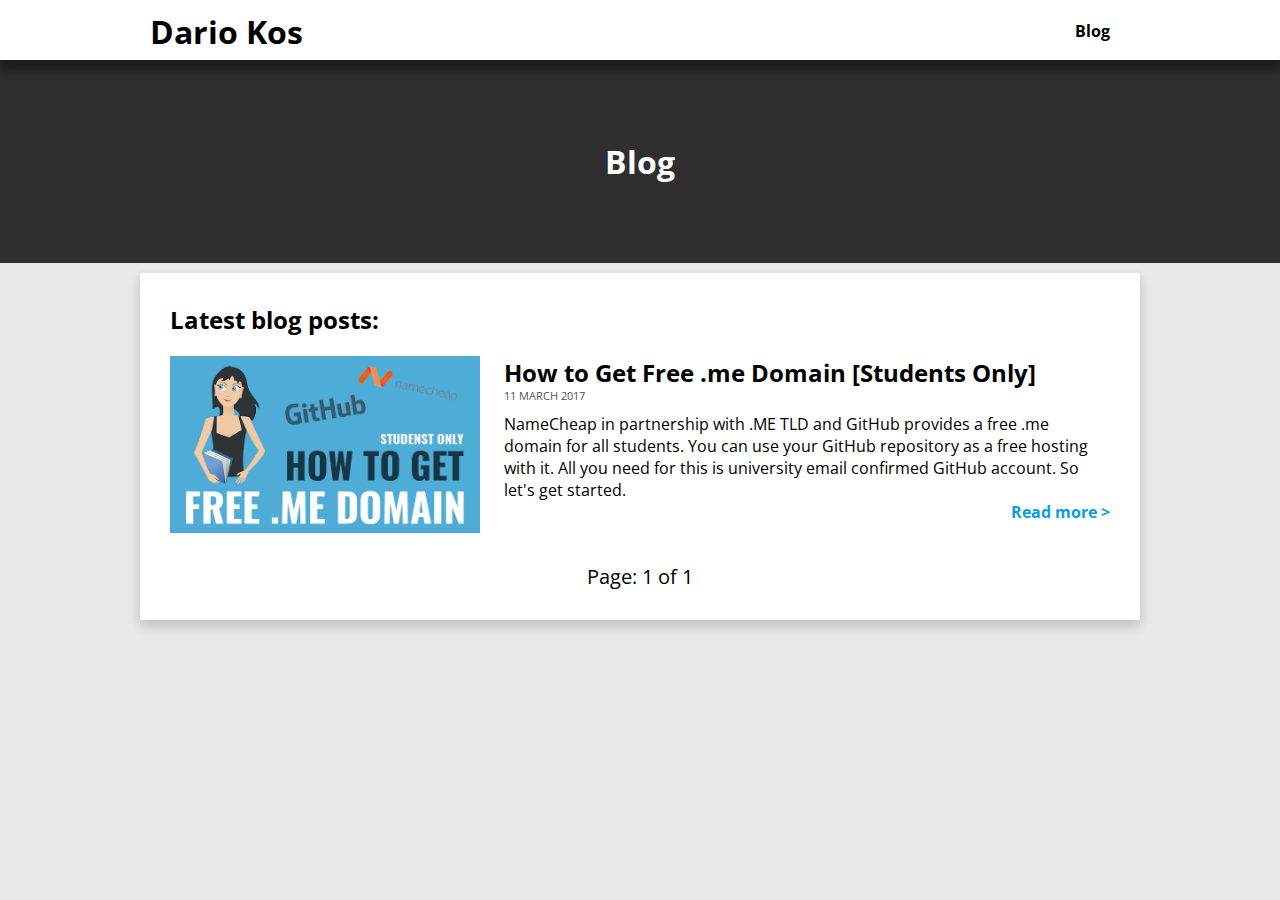
<file: index.html>
<head>
	<meta charset="utf-8">
	<meta name="google-site-verification" content="LUeNx1qD7C8vj7cpSwSefeeBGMvvktj2dfQIXVZ_Iew" />
	<meta name="viewport" content="width=device-width,initial-scale=1.0">
	<title>Dario Kos - Web Developer</title>
 		
	<link rel="stylesheet" type="text/css" href="/assets/css/style.css">
	
	<script type="text/javascript">var jQl={q:[],dq:[],gs:[],ready:function(a){"function"==typeof a&&jQl.q.push(a);return jQl},getScript:function(a,c){jQl.gs.push([a,c])},unq:function(){for(var a=0;a<jQl.q.length;a++)jQl.q[a]();jQl.q=[]},ungs:function(){for(var a=0;a<jQl.gs.length;a++)jQuery.getScript(jQl.gs[a][0],jQl.gs[a][1]);jQl.gs=[]},bId:null,boot:function(a){"undefined"==typeof window.jQuery.fn?jQl.bId||(jQl.bId=setInterval(function(){jQl.boot(a)},25)):(jQl.bId&&clearInterval(jQl.bId),jQl.bId=0,jQl.unqjQdep(),jQl.ungs(),jQuery(jQl.unq()), "function"==typeof a&&a())},booted:function(){return 0===jQl.bId},loadjQ:function(a,c){setTimeout(function(){var b=document.createElement("script");b.src=a;document.getElementsByTagName("head")[0].appendChild(b)},1);jQl.boot(c)},loadjQdep:function(a){jQl.loadxhr(a,jQl.qdep)},qdep:function(a){a&&("undefined"!==typeof window.jQuery.fn&&!jQl.dq.length?jQl.rs(a):jQl.dq.push(a))},unqjQdep:function(){if("undefined"==typeof window.jQuery.fn)setTimeout(jQl.unqjQdep,50);else{for(var a=0;a<jQl.dq.length;a++)jQl.rs(jQl.dq[a]); jQl.dq=[]}},rs:function(a){var c=document.createElement("script");document.getElementsByTagName("head")[0].appendChild(c);c.text=a},loadxhr:function(a,c){var b;b=jQl.getxo();b.onreadystatechange=function(){4!=b.readyState||200!=b.status||c(b.responseText,a)};try{b.open("GET",a,!0),b.send("")}catch(d){}},getxo:function(){var a=!1;try{a=new XMLHttpRequest}catch(c){for(var b=["MSXML2.XMLHTTP.5.0","MSXML2.XMLHTTP.4.0","MSXML2.XMLHTTP.3.0","MSXML2.XMLHTTP","Microsoft.XMLHTTP"],d=0;d<b.length;++d){try{a= new ActiveXObject(b[d])}catch(e){continue}break}}finally{return a}}};if("undefined"==typeof window.jQuery){var $=jQl.ready,jQuery=$;$.getScript=jQl.getScript};

	jQl.loadjQ('/assets/js/jquery-3.1.1.min.js');

	</script>

	<script>
	  (function(i,s,o,g,r,a,m){i['GoogleAnalyticsObject']=r;i[r]=i[r]||function(){
	  (i[r].q=i[r].q||[]).push(arguments)},i[r].l=1*new Date();a=s.createElement(o),
	  m=s.getElementsByTagName(o)[0];a.async=1;a.src=g;m.parentNode.insertBefore(a,m)
	  })(window,document,'script','https://www.google-analytics.com/analytics.js','ga');

	  ga('create', 'UA-93487263-1', 'auto');
	  ga('send', 'pageview');

	</script>
	<!-- Begin Jekyll SEO tag v2.1.0 -->
<title>Dario Kos - Web Developer - Web Developer / Student of Information Technologies.</title>
<meta property="og:title" content="Dario Kos - Web Developer" />
<meta name="description" content="Web Developer / Student of Information Technologies." />
<meta property="og:description" content="Web Developer / Student of Information Technologies." />
<link rel="canonical" href="http://localhost:4000/" />
<meta property="og:url" content="http://localhost:4000/" />
<meta property="og:site_name" content="Dario Kos - Web Developer" />
<script type="application/ld+json">
{"@context": "http://schema.org",
"@type": "WebSite",
"name": "Dario Kos - Web Developer",
"headline": "Dario Kos - Web Developer",
"description": "Web Developer / Student of Information Technologies.",
"url": "http://localhost:4000/"}</script>
<!-- End Jekyll SEO tag -->

</head>
<body>
<header>
	<div class="headerContainer">
	<a href="/index.html"><h1>Dario Kos</h1></a>

	<nav>	
		<ul>
			<a href="/index.html"><li>Blog</li></a>
		</ul>	
	</nav>

	<img src="/assets/img/bars.svg">
	</div>
	<script type="text/javascript">
	$(document).ready(function() {
		$("header img").click(function(){
	    $("nav").slideToggle();
		});
	});
	</script>
</header>



<div class="kicker">
	<div class="kickerContainer">
		<h1>Blog</h1>
		<p class="subHead">
		 </p>
		
	</div>
</div>

<main>
	

	<h2>Latest blog posts:</h2>

	<div class="homePost">
	<ul>
	    
	      <li><a href="/post/how-to-get-free-.me-domain-for-students-only.html"><img src="/images/HowToGetFreeMeDomain.gif">
	      <div class="postText">
	      	<h2>How to Get Free .me Domain [Students Only]</h2></a>
	      	<p class="subHead">11 March 2017</p>

	      	<p class="summary">
	    	<p>NameCheap in partnership with .ME TLD and GitHub provides a free .me domain for all students. You can use your GitHub repository as a free hosting with it.  All you need for this is university email confirmed GitHub account. So let's get started.</p>

 
	     
	     
	   		</p>
	    
	    <p><a class="readMore" href="/post/how-to-get-free-.me-domain-for-students-only.html">Read more ></a>
	    </p>
	    
	      </div>
	      </li>
	    
  	</ul>
	</div>
	
	<!-- Pagination links -->
	<div class="pagination">
	  
	  <span class="page_number ">Page: 1 of 1</span>
	  
	</div>
</main>
</body>
</file>
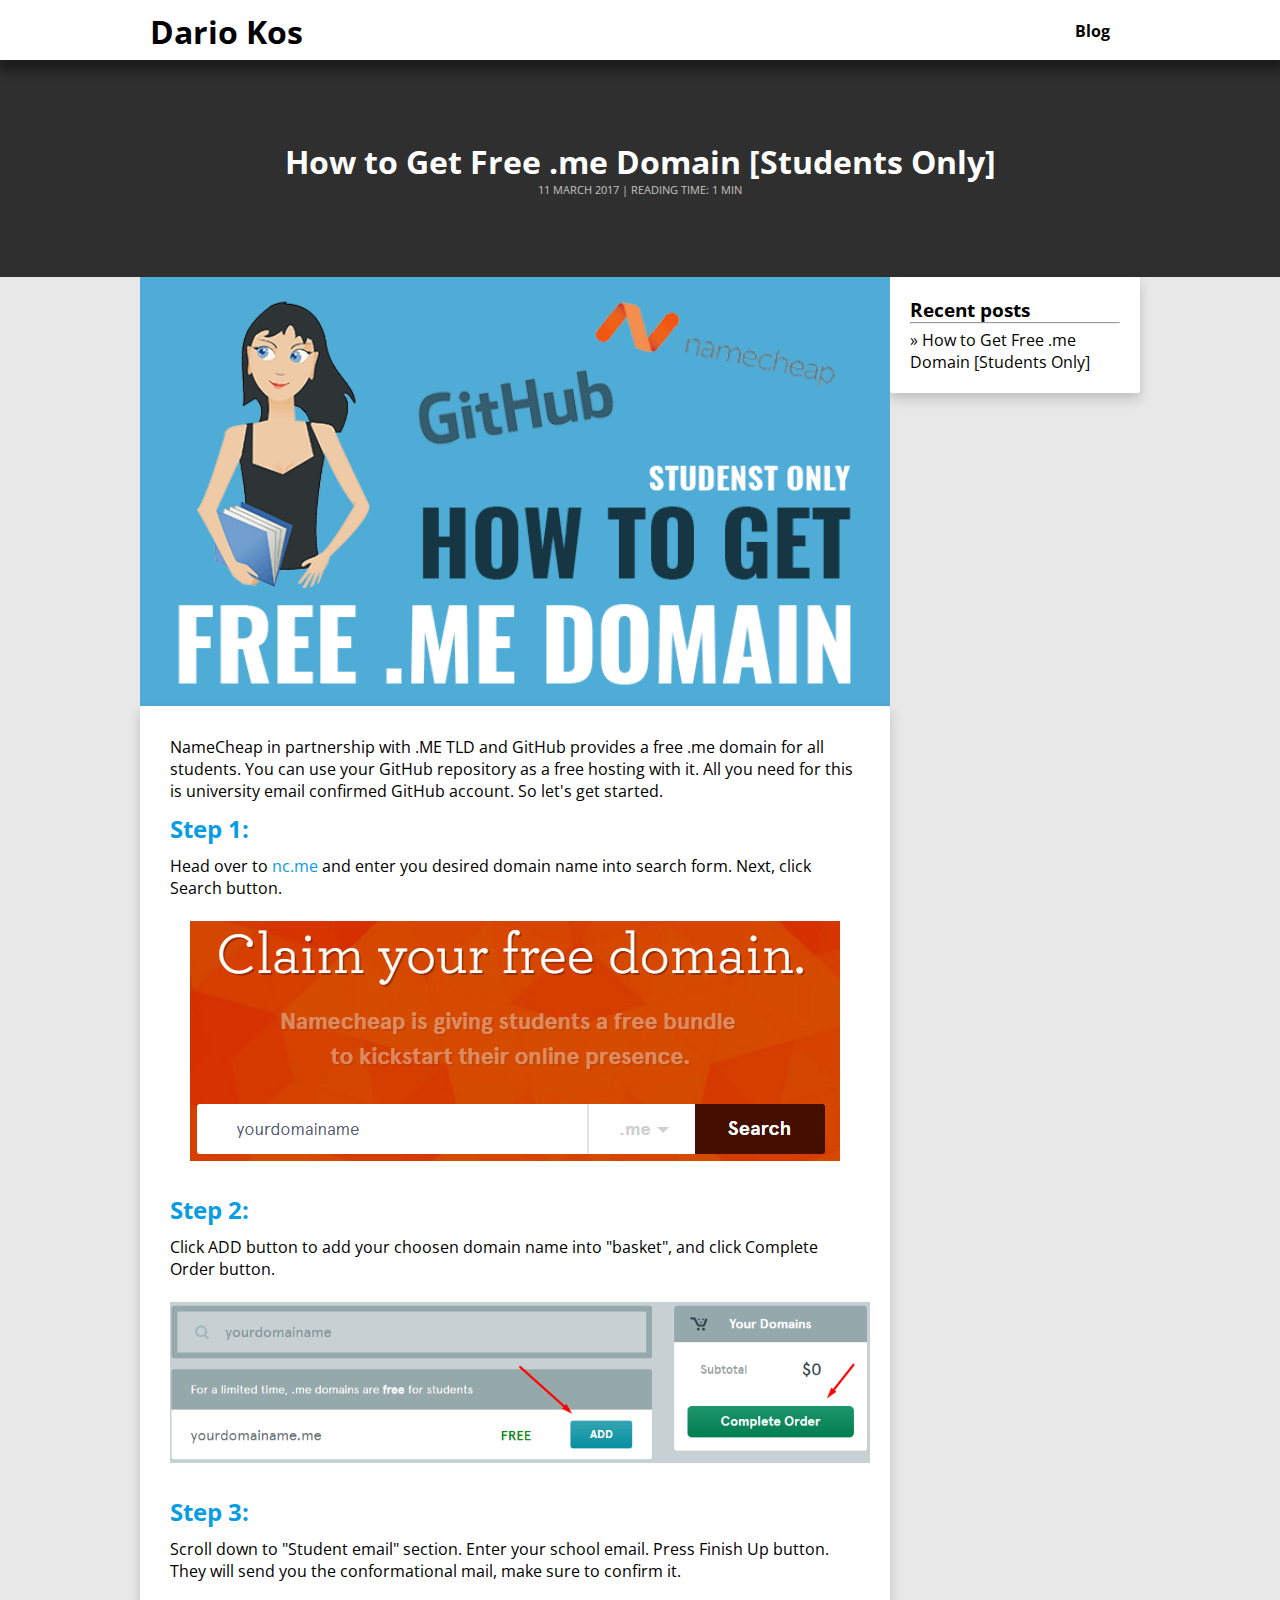
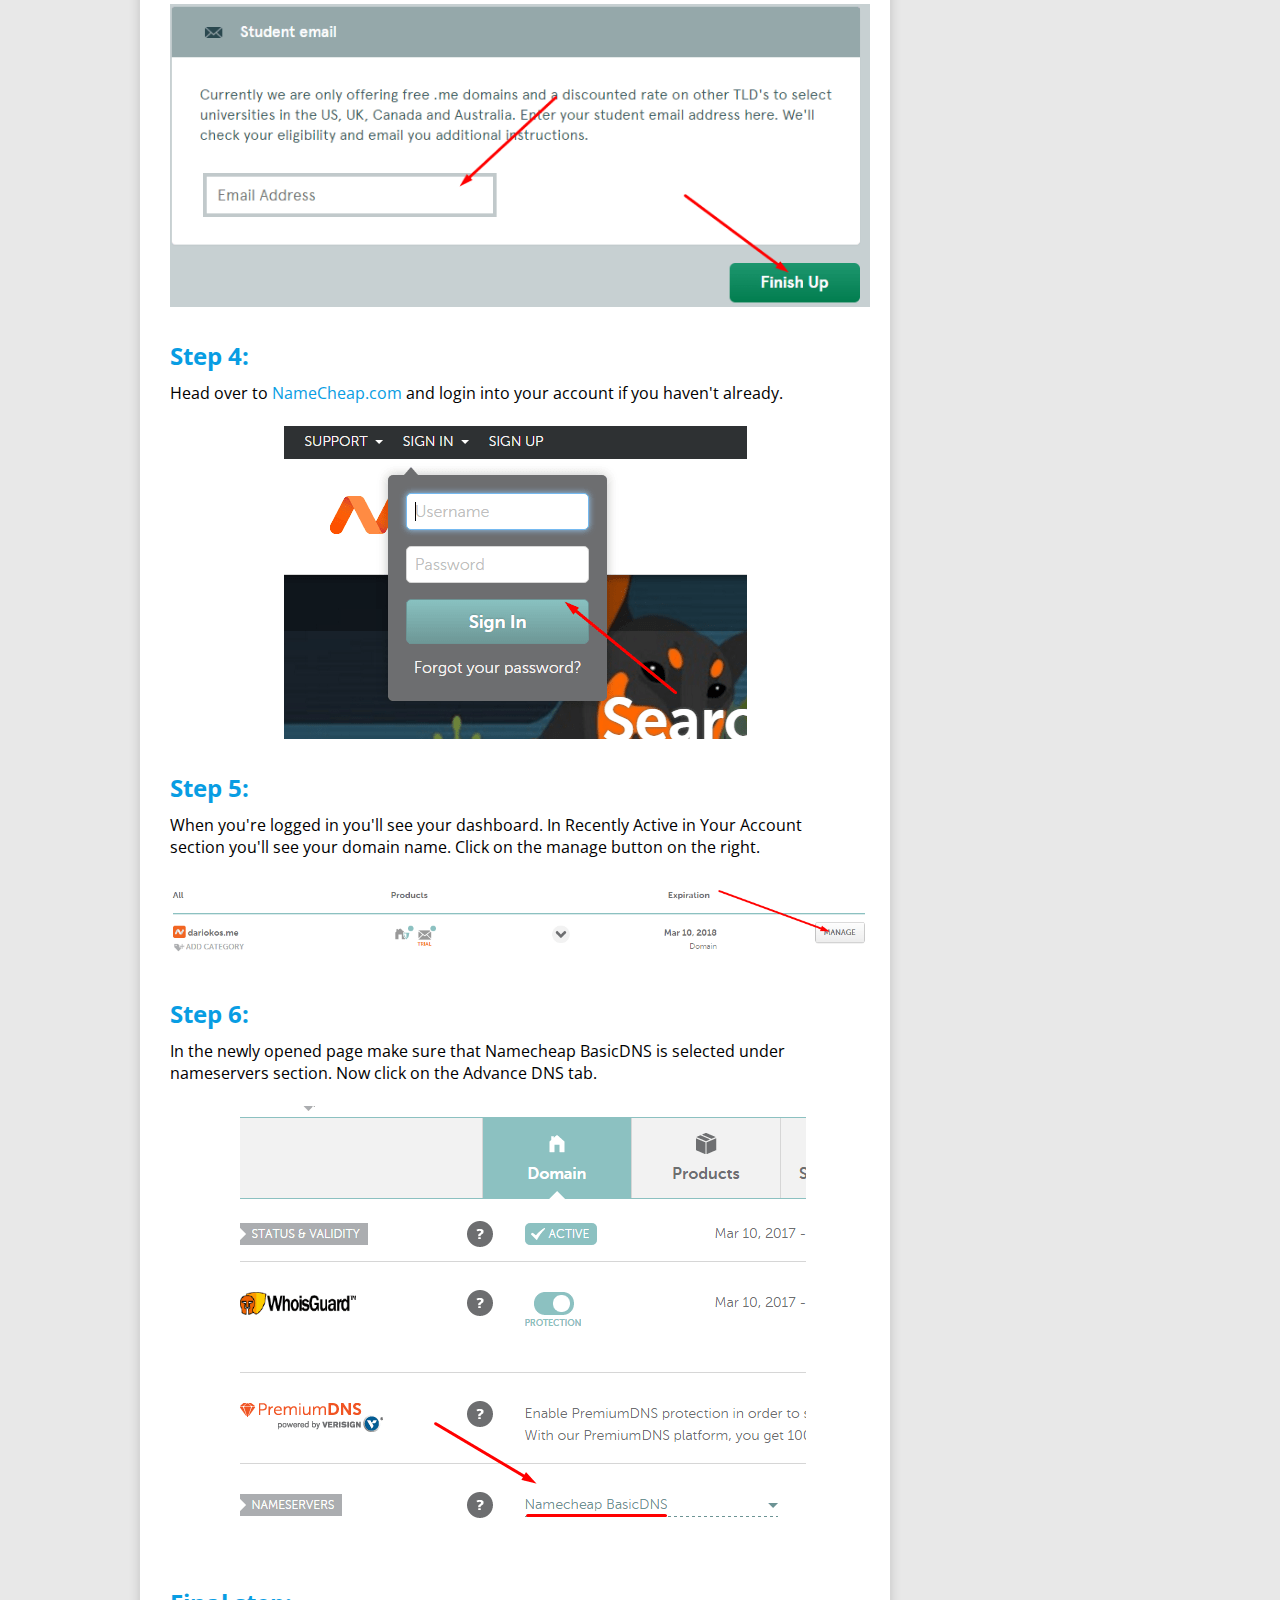
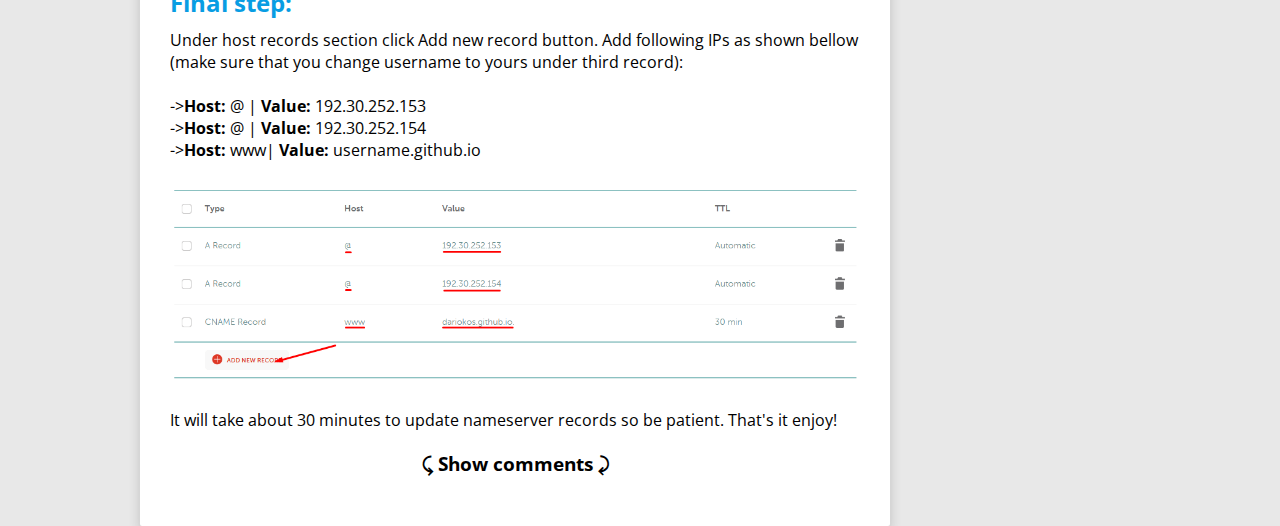
<file: post/how-to-get-free-.me-domain-for-students-only.html>
<head>
	<meta charset="utf-8">
	<meta name="google-site-verification" content="LUeNx1qD7C8vj7cpSwSefeeBGMvvktj2dfQIXVZ_Iew" />
	<meta name="viewport" content="width=device-width,initial-scale=1.0">
	<title>Dario Kos - Web Developer</title>
 		
	<link rel="stylesheet" type="text/css" href="/assets/css/style.css">
	
	<script type="text/javascript">var jQl={q:[],dq:[],gs:[],ready:function(a){"function"==typeof a&&jQl.q.push(a);return jQl},getScript:function(a,c){jQl.gs.push([a,c])},unq:function(){for(var a=0;a<jQl.q.length;a++)jQl.q[a]();jQl.q=[]},ungs:function(){for(var a=0;a<jQl.gs.length;a++)jQuery.getScript(jQl.gs[a][0],jQl.gs[a][1]);jQl.gs=[]},bId:null,boot:function(a){"undefined"==typeof window.jQuery.fn?jQl.bId||(jQl.bId=setInterval(function(){jQl.boot(a)},25)):(jQl.bId&&clearInterval(jQl.bId),jQl.bId=0,jQl.unqjQdep(),jQl.ungs(),jQuery(jQl.unq()), "function"==typeof a&&a())},booted:function(){return 0===jQl.bId},loadjQ:function(a,c){setTimeout(function(){var b=document.createElement("script");b.src=a;document.getElementsByTagName("head")[0].appendChild(b)},1);jQl.boot(c)},loadjQdep:function(a){jQl.loadxhr(a,jQl.qdep)},qdep:function(a){a&&("undefined"!==typeof window.jQuery.fn&&!jQl.dq.length?jQl.rs(a):jQl.dq.push(a))},unqjQdep:function(){if("undefined"==typeof window.jQuery.fn)setTimeout(jQl.unqjQdep,50);else{for(var a=0;a<jQl.dq.length;a++)jQl.rs(jQl.dq[a]); jQl.dq=[]}},rs:function(a){var c=document.createElement("script");document.getElementsByTagName("head")[0].appendChild(c);c.text=a},loadxhr:function(a,c){var b;b=jQl.getxo();b.onreadystatechange=function(){4!=b.readyState||200!=b.status||c(b.responseText,a)};try{b.open("GET",a,!0),b.send("")}catch(d){}},getxo:function(){var a=!1;try{a=new XMLHttpRequest}catch(c){for(var b=["MSXML2.XMLHTTP.5.0","MSXML2.XMLHTTP.4.0","MSXML2.XMLHTTP.3.0","MSXML2.XMLHTTP","Microsoft.XMLHTTP"],d=0;d<b.length;++d){try{a= new ActiveXObject(b[d])}catch(e){continue}break}}finally{return a}}};if("undefined"==typeof window.jQuery){var $=jQl.ready,jQuery=$;$.getScript=jQl.getScript};

	jQl.loadjQ('/assets/js/jquery-3.1.1.min.js');

	</script>

	<script>
	  (function(i,s,o,g,r,a,m){i['GoogleAnalyticsObject']=r;i[r]=i[r]||function(){
	  (i[r].q=i[r].q||[]).push(arguments)},i[r].l=1*new Date();a=s.createElement(o),
	  m=s.getElementsByTagName(o)[0];a.async=1;a.src=g;m.parentNode.insertBefore(a,m)
	  })(window,document,'script','https://www.google-analytics.com/analytics.js','ga');

	  ga('create', 'UA-93487263-1', 'auto');
	  ga('send', 'pageview');

	</script>
	<!-- Begin Jekyll SEO tag v2.1.0 -->
<title>How to Get Free .me Domain [Students Only] - Dario Kos - Web Developer</title>
<meta property="og:title" content="How to Get Free .me Domain [Students Only]" />
<meta name="description" content="NameCheap in partnership with .ME TLD and GitHub provides a free .me domain for all students. You can use your GitHub repository as a free hosting with it. All you need for this is university email confirmed GitHub account. So let&#39;s get started." />
<meta property="og:description" content="NameCheap in partnership with .ME TLD and GitHub provides a free .me domain for all students. You can use your GitHub repository as a free hosting with it. All you need for this is university email confirmed GitHub account. So let&#39;s get started." />
<link rel="canonical" href="http://localhost:4000/post/how-to-get-free-.me-domain-for-students-only.html" />
<meta property="og:url" content="http://localhost:4000/post/how-to-get-free-.me-domain-for-students-only.html" />
<meta property="og:site_name" content="Dario Kos - Web Developer" />
<meta property="og:type" content="article" />
<meta property="article:published_time" content="2017-03-11T00:00:00+01:00" />
<script type="application/ld+json">
{"@context": "http://schema.org",
"@type": "BlogPosting",
"headline": "How to Get Free .me Domain [Students Only]",
"datePublished": "2017-03-11T00:00:00+01:00",
"description": "NameCheap in partnership with .ME TLD and GitHub provides a free .me domain for all students. You can use your GitHub repository as a free hosting with it. All you need for this is university email confirmed GitHub account. So let&#39;s get started.",
"url": "http://localhost:4000/post/how-to-get-free-.me-domain-for-students-only.html"}</script>
<!-- End Jekyll SEO tag -->

</head>
<body>
<header>
	<div class="headerContainer">
	<a href="/index.html"><h1>Dario Kos</h1></a>

	<nav>	
		<ul>
			<a href="/index.html"><li>Blog</li></a>
		</ul>	
	</nav>

	<img src="/assets/img/bars.svg">
	</div>
	<script type="text/javascript">
	$(document).ready(function() {
		$("header img").click(function(){
	    $("nav").slideToggle();
		});
	});
	</script>
</header>


<div class="kicker">
	<div class="kickerContainer">
		<h1>How to Get Free .me Domain [Students Only]</h1>
		<p class="subHead">11 March 2017 | Reading time:
		  
		  
		    1 min
		  
		 </p>
		</span>
	</div>
</div>


<div class="postPageContainer">
<aside class="postPage">
     
  <h3>Recent posts</h3>
  <hr>
	<ul>
	    
	      <li>&raquo; <a href="/post/how-to-get-free-.me-domain-for-students-only.html">How to Get Free .me Domain [Students Only]</a></li>
	    
  	</ul>


</aside>
<img src="/images/HowToGetFreeMeDomain.gif" id="postPageImage">
<main class="postPage">
	
	<p>NameCheap in partnership with .ME TLD and GitHub provides a free .me domain for all students. You can use your GitHub repository as a free hosting with it.  All you need for this is university email confirmed GitHub account. So let's get started.</p>

<h2 class="subTitle">Step 1:</h2>
<p>Head over to <a href="https://nc.me/" target="_blank">nc.me</a> and enter you desired domain name into search form. Next, click Search button.</p>
<p><br /></p>
<center><img src="/images/freedomain2.png" /></center>
<p><br /></p>

<h2 class="subTitle">Step 2:</h2>
<p>Click ADD button to add your choosen domain name into "basket", and click Complete Order button.</p>
<p><br /></p>
<center><img src="/images/freedomain3.png" /></center>
<p><br /></p>

<h2 class="subTitle">Step 3:</h2>
<p>Scroll down to "Student email" section. Enter your school email. Press Finish Up button. They will send you the conformational mail, make sure to confirm it.</p>
<p><br /></p>
<center><img src="/images/freedomain4.png" /></center>
<p><br /></p>

<h2 class="subTitle">Step 4:</h2>
<p>Head over to <a href="https://www.namecheap.com/" target="_blank">NameCheap.com</a> and login into your account if you haven't already.</p>
<p><br /></p>
<center><img src="/images/freedomain5.png" /></center>
<p><br /></p>

<h2 class="subTitle">Step 5:</h2>
<p>When you're logged in you'll see your dashboard. In Recently Active in Your Account section you'll see your domain name. Click on the manage button on the right.</p>
<p><br /></p>
<center><img src="/images/freedomain6.png" /></center>
<p><br /></p>

<h2 class="subTitle">Step 6:</h2>
<p>In the newly opened page make sure that Namecheap BasicDNS is selected under nameservers section. Now click on the Advance DNS tab.</p>
<p><br /></p>
<center><img src="/images/freedomain7.png" /></center>
<p><br /></p>

<h2 class="subTitle">Final step:</h2>
<p>Under host records section click Add new record button. Add following IPs as shown bellow (make sure that you change username to yours under third record):</p>
<p><br /></p>
<p>-&gt;<strong>Host:</strong> @  |  <strong>Value:</strong> 192.30.252.153</p>
<p>-&gt;<strong>Host:</strong> @  |  <strong>Value:</strong> 192.30.252.154</p>
<p>-&gt;<strong>Host:</strong> www|  <strong>Value:</strong> username.github.io</p>
<p><br /></p>
<center><img src="/images/freedomain1.png" /></center>
<p><br /></p>
<p>It will take about 30 minutes to update nameserver records so be patient.
That's it enjoy!</p>






<script>
$(document).ready(function() {
    $('.showComments').on('click', function(){
          var disqus_shortname = 'dariokos'; 

          
          $.ajax({
                  type: "GET",
                  url: "http://" + disqus_shortname + ".disqus.com/embed.js",
                  dataType: "script",
                  cache: true
          });
          
          $(this).fadeOut();
    });
});
</script>

<p class="showComments">&#10553; Show comments &#10552;</p>

<div id="disqus_thread"></div>
</main>

</div>
</body>
</file>
<file: assets/css/style.css>
@import url('https://fonts.googleapis.com/css?family=Open+Sans');

* {
	margin: 0;
	padding: 0;
	font-family: 'Open Sans', sans-serif;
}

a {
	color: black;
	text-decoration: none;
}

p a{
	color: #089de3;
	text-decoration: none;
}

body {
	background-color: #e8e8e8;
}

h3.postTitle {
	font-size: 26pt;
}

h2.subTitle {
	color: #089de3;
	padding: 10px 0px;
}

header {
	width: 100%;
	box-shadow: 1px 8px 10px 3px rgba(61,61,61,0.55);
	height: 60px;
	background-color: white;
}

.headerContainer {
	width: 100%;
	max-width: 1000px;
	margin: 0 auto;
}

.headerContainer h1 {
	float: left;
	margin-top: 10px;
	margin-left: 10px;
}

nav ul {
	float: right;
	margin-right: 10px;
}

nav ul li {
	display: inline-block;
	padding: 20px 10px 20px 10px;
	margin: 0 10px;
}

nav ul li:hover {
	border-top: 5px solid #089de3;
	padding: 15px 10px 20px 10px;
}

nav ul a li {
	text-decoration: none;
	color: black;
	font-weight: bold;
}

header img {
	width: 60px;
	float: right;
	display: none;
}

.kicker {
	width: 100%;
	padding: 80px 0px;
	text-align: center;
	background-color: rgba(0,0,0,0.8);
	color: white;
}

p.subHead {
	text-transform: uppercase;
	font-size: 8pt;
	opacity: 0.7;
}

main {
	max-width: 1000px;
	width: 100%;
	margin: 0 auto;
	box-sizing: border-box;
	padding: 30px 30px;
	background-color: white;
	margin-top: 10px;
	box-shadow: 0 0 0 0, 0 6px 12px rgba(34,34,34,0.2);
	border-radius: 2px;
}

.showComments {
	font-weight: bold;
	cursor: hand;
	margin-top: 20px;
	text-align: center;
	font-size: 14pt;
}

#disqus_thread {
	margin-top: 20px;
}

/* HOME CSS */



.homePost span{
	font-size: 12pt;
	font-weight: bold;
	display: block;
	clear: both;
	text-align: right;
}

.homePost ul{
	width: 100%;
}

.homePost li{
	width: 100%;
	margin-right: 5%;
	display: inline-block;
	margin-top: 20px;
	float: left;
	display:table-cell; 
}

.homePost .postText{
	float: right;
	width: 64.5%;
}

.homePost li img {
	width: 33%;
	display: inline-block;
}

.homePost p.summary {
	padding-top: 10px;
}

.homePost a.readMore {
	float: right;
	font-weight: bold;
}

.pagination {
	clear: both;
	padding-top: 30px;
	text-align: center;
	font-size: 20px;
}

.previous, .next {
	color: white;
	font-weight: bold;
	background-color: #089de3;
	padding: 0 6px;
	border-radius: 3px;
}

/* POST PAGE */

.postPageContainer {
	max-width: 1000px;
	width: 100%;
	margin: 0 auto;
}

#postPageImage {
	float: left;
	width: 75%;
}

main.postPage {
	width: 75%;
	margin: 0;
	float: left;
}

.postPage img {
	max-width: 700px;
}
aside.postPage {
	box-sizing: border-box;
	width: 25%;
	float: right;
	background-color: white;
	box-shadow: 0 0 0 0, 0 6px 12px rgba(34,34,34,0.2);
	border-radius: 2px;
	padding:20px;

}

aside.postPage li {
	list-style-type: none;
	padding-top: 5px;
}


@media (max-width: 700px) {

	body {
		background-color: #089de3;
	}

	header {
		box-shadow: none;
	}

	.headerContainer h1 {
		height: 50px;
	}


	nav {
		float: left;
		width: 100%;
		display: none;
	}
	nav ul {
		margin: 0;
		width: 100%;
	}

	nav ul li {
		display: block;
		padding: 10px 0px;
		margin: 0;
		width: 100%;
		text-align: center;
		background-color: #089de3;
		border-top: 1px solid rgba(0,0,0,0.1)
	}

	nav ul li:hover {
		padding: 10px 0px;
		border: none;
		background-color: #37afe7;
		border-top: 1px solid rgba(0,0,0,0.1);
	}

	nav ul a li:hover {
		color: rgba(0,0,0,0.6);
	}

	header img {
		display: inline;
		position: absolute;
		left: 80%;
	}

	.kicker {
		display: none;
	}

	main {
		padding: 15px 25px;
		margin-top: 5px;
		border-radius: 0;
	}

	.homePost li{
		width: 100%;
		margin: 0px 0px 20px 0px;
	}

	.homePost li img {
		width: 100%;
		padding-bottom: 15px;
	}

	.homePost .postText {
		width: 100%;
		padding-bottom: 15px;
	}

	#postPageImage {
	width: 100%;
	}

	main.postPage{
		padding: 15px 25px;
		margin-top: 5px;
		border-radius: 0;
		width: 100%;
		margin-top: 0;
	}

	aside.postPage {
			display: none;
	}

	.postPage img {
	width: 100%;
	}

	}

	@media (min-width: 700px) and (max-width: 1000px) {

		#postPageImage {
			width: 75%;
			margin: 0 auto;
			float: right;
			position: relative;
  			right: 12.5%;
		}
		aside.postPage {
			display: none;
		}

		main.postPage {
			margin: 0 auto;
			float: none;
			clear: both;
		}
		.postPage img {
			max-width: 100%;
		}

	}
</file>
